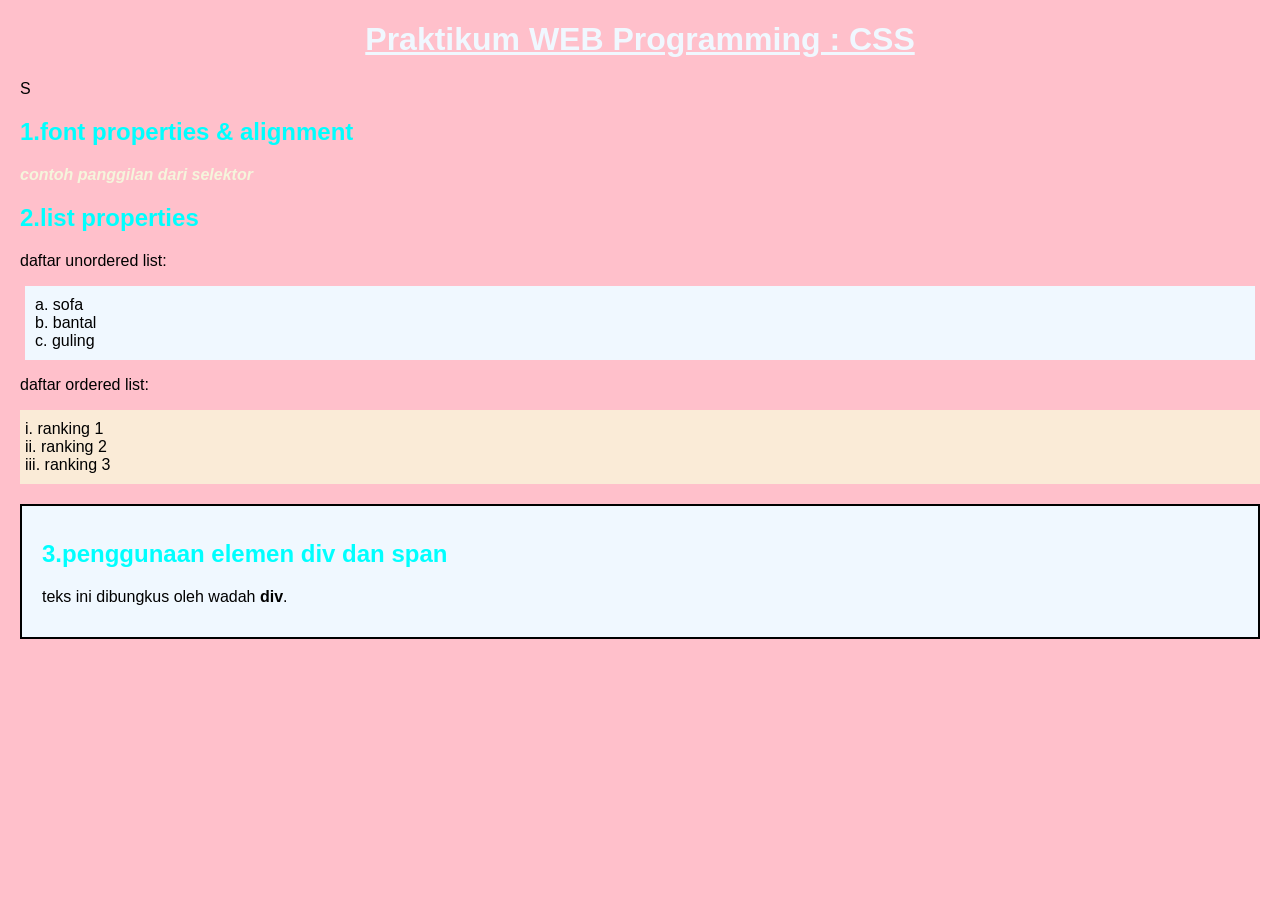
<file: contoh.html>
<!DOCTYPE html>
<html lang="en">
<head>
    <meta charset="UTF-8">
    <meta name="viewport" content="width=device-width, initial-scale=1.0">
    <title>Modul 4: Internal CSS</title>
    <style>
        /*selector properties*/
        body {
            background-color: pink;
            font-family: sans-serif;
            margin: 20px;
        }
        /*font properties*/
        h2 {
            text-align: left;
            color: aqua;
        }
        /*selector class properties*/
        .teks-kustom {
            font-family: Arial;
            font-size: medium;
            font-style: italic;
            font-weight: bold;
            font-align: justify;
            color: beige;
        }
        /*list properties*/
        ul.listsatu{
            background-color: aliceblue;
            margin: 10px 5px 10px;
            list-style-type: lower-alpha;
            list-style-position: inside;
            padding: 10px;
        }

        ol.listdua{
            background-color: antiquewhite;
            list-style-type: lower-roman;
            list-style-position: inside;
            padding: 10px 5px 10px;
        }
        /*styling elemen div*/
        .section1 {
            background-color: aliceblue;
            padding: 15px 20px 15px 20px;
            margin-top: 20px;
            border: 2px solid;
        }

        .mark{
            background-color: aliceblue;
            font-style: italic;
            font-weight: bold;
            color: aliceblue;
            padding: 5px 10px 5px 10px;
        }
    </style>
</head>
<body>
    <!--contoh inline styling-->
    <h1 style="color: aliceblue; text-align: center; text-decoration: underline;">  
    Praktikum WEB Programming : CSS
    </h1>
    </hr>
S
    <!--implementasi font properties-->
    <h2>1.font properties & alignment</h2>
    <p class="teks-kustom">
        contoh panggilan dari selektor
    </p>

    <!--implementasi list properties-->
    <h2>2.list properties</h2>
    <p>daftar unordered list:</p>
    <ul class="listsatu">
        <li>sofa</li>
        <li>bantal</li>
        <li>guling</li>
    </ul>

    <p>daftar ordered list:</p>
    <ol class="listdua">
        <li>ranking 1</li>
        <li>ranking 2</li>
        <li>ranking 3</li>
    </ol>

    <div class="section1">
        <h2>3.penggunaan elemen div dan span</h2>
        <p>
            teks ini dibungkus oleh wadah <strong>div</strong>. <span class="mark">teks ini dibungkus oleh elemen span</span>
        </p>
    </div>
</body>
</html>
</file>
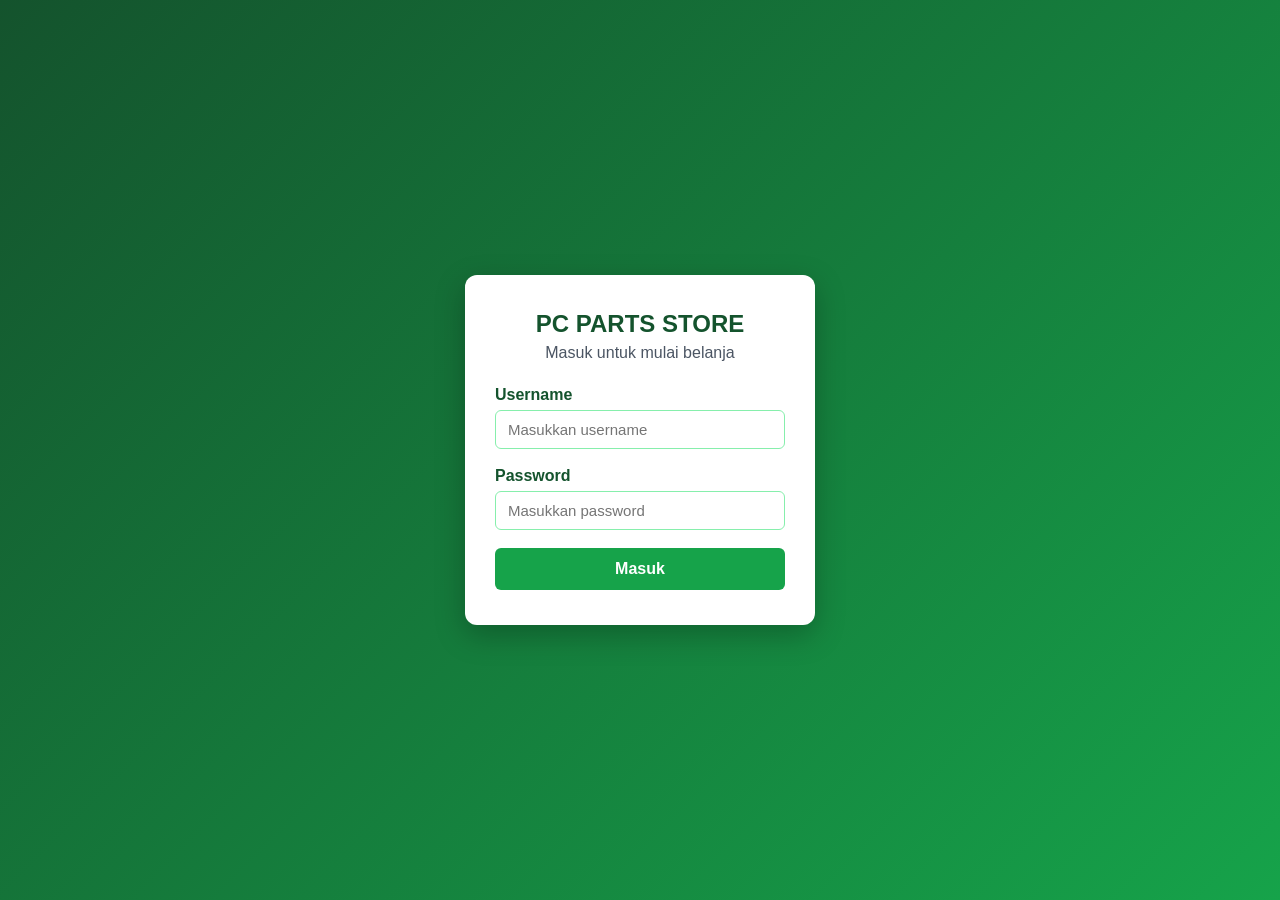
<file: login.html>
<!DOCTYPE html>
<html lang="id">
<head>
    <meta charset="UTF-8">
    <meta name="viewport" content="width=device-width, initial-scale=1.0">
    <title>Login - PC Parts Store</title>
    <link rel="stylesheet" href="style.css">
</head>
<body class="login-page">

    <form class="login-box">
        <h1>PC PARTS STORE</h1>
        <p>Masuk untuk mulai belanja</p>

        <label for="username">Username</label>
        <input type="text" id="username" placeholder="Masukkan username">

        <label for="password">Password</label>
        <input type="password" id="password" placeholder="Masukkan password">

        <button type="button" class="btn-login" onclick="window.location.href='index.html'">Masuk</button>
    </form>

</body>
</html>
</file>
<file: style.css>
/* ===== RESET & DASAR ===== */
* {
    margin: 0;
    padding: 0;
    box-sizing: border-box;
}

html {
    scroll-behavior: smooth;
}

body {
    font-family: "Segoe UI", Arial, sans-serif;
    color: #14532d;
    background-color: #f0fdf4;
}

/* ===== HALAMAN LOGIN ===== */
.login-page {
    min-height: 100vh;
    display: flex;
    justify-content: center;   /* tengah horizontal */
    align-items: center;       /* tengah vertikal */
    background: linear-gradient(135deg, #14532d, #16a34a);
}

.login-box {
    width: 350px;
    padding: 35px 30px;
    background-color: #ffffff;
    border-radius: 12px;
    box-shadow: 0 10px 30px rgba(0, 0, 0, 0.25);
}

.login-box h1 {
    text-align: center;
    font-size: 24px;
    color: #14532d;
}

.login-box p {
    text-align: center;
    margin: 6px 0 24px;
    color: #4b5563;
}

.login-box label {
    display: block;
    margin-bottom: 6px;
    font-weight: bold;
}

.login-box input {
    width: 100%;
    padding: 10px 12px;
    margin-bottom: 18px;
    border: 1px solid #86efac;
    border-radius: 6px;
    font-size: 15px;
    background-color: #ffffff;
}

/* warna input berubah saat diklik */
.login-box input:focus {
    background-color: #bbf7d0;
    outline: 2px solid #16a34a;
}

.btn-login {
    width: 100%;
    padding: 12px;
    border: none;
    border-radius: 6px;
    background-color: #16a34a;
    color: #ffffff;
    font-size: 16px;
    font-weight: bold;
    cursor: pointer;
}

/* tombol saat di-hover */
.btn-login:hover {
    background-color: #000000;
    color: #ffffff;
}

/* ===== NAVBAR ===== */
.navbar {
    position: fixed;               /* tetap di atas saat scroll */
    top: 0;
    left: 0;
    width: 100%;
    z-index: 100;
    display: flex;
    justify-content: space-between; /* logo kiri, menu kanan */
    align-items: center;
    padding: 15px 40px;
    background-color: #14532d;
}

.logo {
    color: #ffffff;
    font-size: 22px;
    font-weight: bold;
}

.nav-links {
    display: flex;
    list-style: none;
    gap: 30px;
}

.nav-links a {
    color: #ffffff;
    text-decoration: none;
    transition: color 0.3s;
}

/* link menu berubah warna saat hover */
.nav-links a:hover {
    color: #86efac;
}

/* ===== HOME ===== */
.hero {
    height: 300px;
    margin: 85px 40px 0;      /* turun sedikit supaya tidak tertutup navbar */
    border-radius: 12px;
    display: flex;
    flex-direction: column;
    justify-content: center;
    align-items: center;
    text-align: center;
    padding: 0 20px;
    color: #ffffff;
    background: linear-gradient(rgba(11, 46, 26, 0.55), rgba(11, 46, 26, 0.55)),
                url("hero.jpg") center / cover no-repeat;
}

.hero h2 {
    font-size: 44px;
    margin-bottom: 14px;
}

/* satu kata dengan warna & ukuran berbeda */
.highlight {
    color: #86efac;
    font-size: 64px;
}

.hero p {
    font-size: 18px;
    max-width: 520px;
}

/* ===== SECTION UMUM ===== */
.section {
    padding: 40px 40px 60px;
    scroll-margin-top: 20px;
}

.section-title {
    text-align: center;
    margin-bottom: 35px;
    font-size: 30px;
}

/* ===== COLLECTIONS ===== */
.card-container {
    display: grid;
    grid-template-columns: repeat(4, 1fr);  /* 4 kartu dalam satu baris */
    gap: 20px;
    max-width: 1100px;
    margin: 0 auto;
}

.card {
    background-color: #ffffff;
    border-radius: 10px;
    overflow: hidden;
    text-align: center;
    box-shadow: 0 4px 12px rgba(20, 83, 45, 0.15);
}

.card img {
    width: 100%;
    height: 200px;          /* tinggi gambar seragam */
    object-fit: cover;      /* gambar tidak gepeng */
    display: block;
}

.card p {
    padding: 14px;
    font-weight: bold;
}

/* ===== ABOUT ===== */
.about p {
    max-width: 650px;
    margin: 0 auto;
    text-align: center;
    line-height: 1.7;
}

/* ===== RESPONSIVE: layar < 768px ===== */
@media (max-width: 767px) {
    .card-container {
        grid-template-columns: repeat(2, 1fr);  /* maksimal 2 gambar per baris */
    }

    .navbar {
        padding: 12px 20px;
    }

    .nav-links {
        gap: 15px;
    }

    .logo {
        font-size: 16px;
    }

    .hero h2 {
        font-size: 30px;
    }

    .highlight {
        font-size: 42px;
    }
}
</file>
